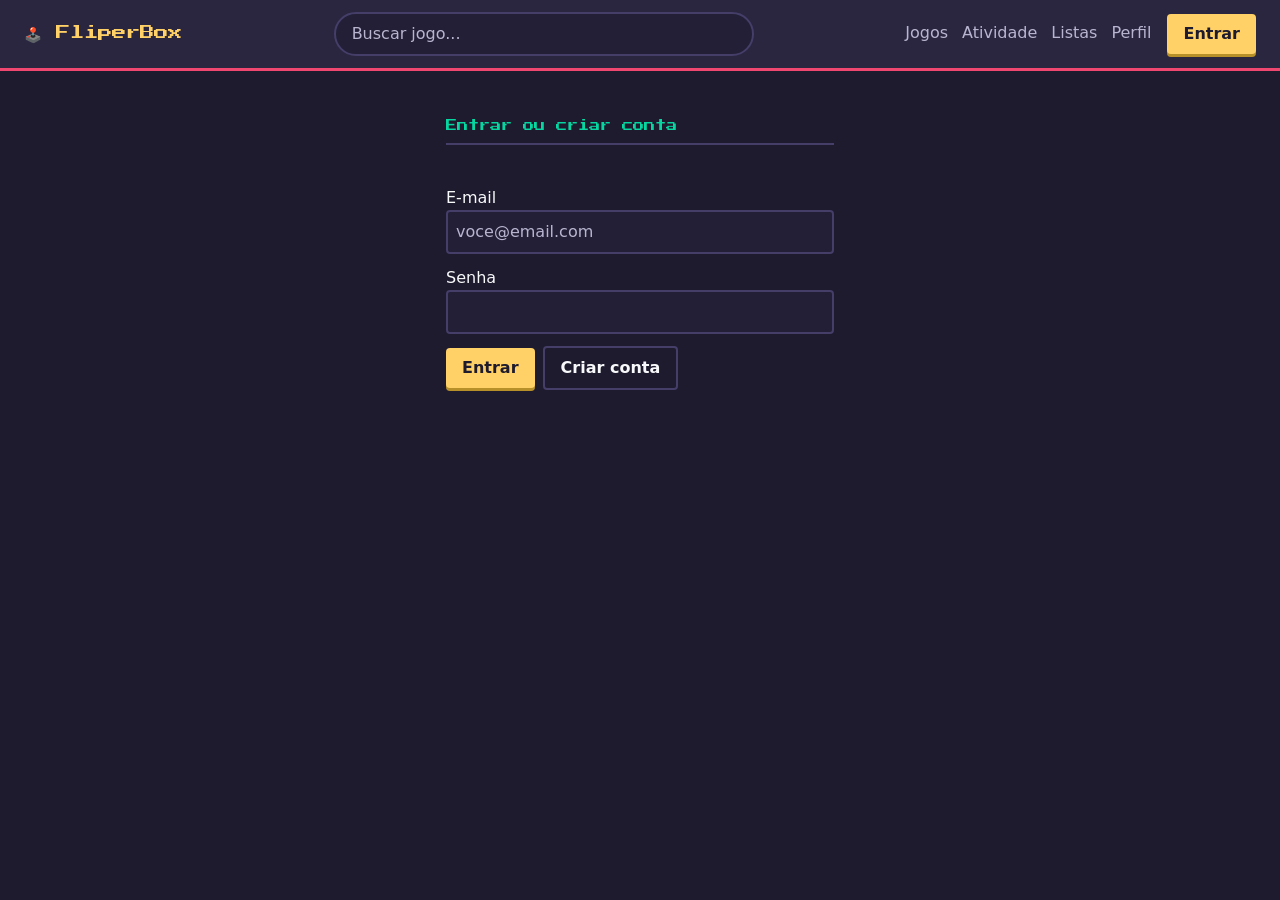
<file: lists.html>
<!DOCTYPE html>
<html lang="pt-BR">
<head>
<meta charset="UTF-8">
<meta name="viewport" content="width=device-width, initial-scale=1">
<title>FliperBox – Listas</title>
<link rel="stylesheet" href="css/style.css">
</head>
<body>
<header id="nav"></header>
<main class="wide">
    <h1 class="section-title">Minhas listas</h1>
    <form id="list-form" class="row">
    <input id="list-name" placeholder="Nome da nova lista" required maxlength="40" aria-label="Nome da nova lista">
    <button type="submit">Criar lista</button>
    </form>
    <div id="lists" class="lists-grid"></div>
</main>
<script src="js/data.js"></script>
<script src="js/store.js"></script>
<script src="js/ui.js"></script>
<script src="js/lists.js"></script>
</body>
</html>
</file>
<file: css/style.css>
@import url("https://fonts.googleapis.com/css2?family=Press+Start+2P&display=swap");

:root {
  --bg: #1E1B2E;
  --panel: #2A2640;
  --accent: #FFD166;
  --accent-2: #EF476F; 
  --hover: #06D6A0;    
  --text: #F8F9FA;
  --panel-2: #221F36; --line: #443E69; --muted: #B9B5D0;
  --pixel: "Press Start 2P", "Courier New", monospace;
}
* { box-sizing: border-box; }
body { margin: 0; background: var(--bg); color: var(--text); font-family: "Segoe UI", system-ui, sans-serif; line-height: 1.5; }
a { color: var(--hover); }
.muted { color: var(--muted); }

.topbar { display: flex; align-items: center; gap: 18px; padding: 12px 24px; background: var(--panel); border-bottom: 3px solid var(--accent-2); }
.logo { font-family: var(--pixel); font-size: .9rem; color: var(--accent); text-decoration: none; white-space: nowrap; }
.search { flex: 1; max-width: 420px; margin: 0 auto; }
.search input { border-radius: 999px; padding: 8px 16px; }
.right { display: flex; align-items: center; gap: 16px; }
.right nav { display: flex; gap: 14px; }
.right nav a { color: var(--muted); text-decoration: none; padding: 4px 0; border-bottom: 2px solid transparent; }
.right nav a:hover { color: var(--hover); }
.right nav a.active { color: var(--hover); border-bottom-color: var(--hover); }
.me { display: flex; align-items: center; gap: 8px; max-width: 200px; }
.email { overflow: hidden; text-overflow: ellipsis; white-space: nowrap; font-size: .9rem; }

.avatar { width: 32px; height: 32px; border-radius: 50%; background: var(--panel-2); border: 2px solid var(--hover); color: var(--hover); display: grid; place-items: center; flex-shrink: 0; overflow: hidden; text-decoration: none; }
.avatar img { width: 100%; height: 100%; border-radius: 50%; object-fit: cover; }
.avatar.sm { width: 22px; height: 22px; font-size: .8rem; border-width: 1px; display: inline-grid; vertical-align: middle; }
.avatar.big { width: 96px; height: 96px; font-size: 3rem; }
.avatar.huge { width: 110px; height: 110px; font-size: 3.4rem; }

main { max-width: 1000px; margin: 0 auto; padding: 20px 16px 64px; }
main.narrow { max-width: 420px; }
main.wide { max-width: 800px; }
.layout { display: grid; grid-template-columns: 1fr 280px; gap: 32px; }
.section-title { font-family: var(--pixel); font-size: .7rem; line-height: 1.6; color: var(--hover); border-bottom: 2px solid var(--line); padding-bottom: 8px; margin: 26px 0 14px; font-weight: 400; }
.empty { color: var(--muted); }
.count { float: right; color: var(--text); }

.catalog-head { display: flex; align-items: center; gap: 10px; flex-wrap: wrap; margin: 22px 0 14px; padding-bottom: 8px; border-bottom: 2px solid var(--line); }
.catalog-head .section-title { margin: 0 auto 0 0; padding: 0; border: 0; }
.catalog-head select { width: auto; padding: 4px 12px; border-radius: 999px; }
.pills { display: flex; gap: 6px; flex-wrap: wrap; }
.pill { background: var(--accent); color: var(--bg); border-radius: 999px; padding: 2px 12px; font-size: .85rem; box-shadow: none; }
.pill:hover { background: var(--hover); box-shadow: none; }

.posters { display: grid; grid-template-columns: repeat(auto-fill, minmax(130px, 1fr)); gap: 12px; }
.posters.four { grid-template-columns: repeat(4, 1fr); max-width: 560px; }
.posters.small { grid-template-columns: repeat(auto-fill, minmax(90px, 1fr)); margin-top: 12px; }
.posters .empty { grid-column: 1 / -1; }
.poster { display: block; width: 100%; aspect-ratio: 2 / 3; object-fit: cover; border-radius: 4px; background: var(--panel-2); }
.poster.fallback { display: grid; place-items: center; padding: 8px; text-align: center; font-family: var(--pixel); font-size: .55rem; line-height: 1.7; color: var(--text); background: linear-gradient(160deg, var(--accent-2), var(--panel)); }
.poster-btn { padding: 0; border: 0; background: none; border-radius: 4px; overflow: hidden; cursor: pointer; box-shadow: 0 0 0 2px transparent; transition: box-shadow .2s; }
.poster-btn .poster { transition: transform .3s ease; }
.poster-btn:hover, .poster-btn:focus-visible { background: none; box-shadow: 0 0 0 2px var(--hover); }
.poster-btn:hover .poster, .poster-btn:focus-visible .poster { transform: scale(1.07); }
.poster-btn.selected { box-shadow: 0 0 0 3px var(--accent); }
.slot-empty { aspect-ratio: 2 / 3; border: 2px dashed var(--line); border-radius: 4px; display: grid; place-items: center; color: var(--muted); }
.st { display: block; color: var(--accent-2); font-size: .75rem; letter-spacing: 1px; text-align: center; }

.feed-item, .news-card, .list-card { background: var(--panel); border: 2px solid var(--line); border-radius: 6px; }
.feed-item { display: flex; gap: 14px; padding: 12px; margin-bottom: 12px; }
.feed-item .poster { width: 72px; flex-shrink: 0; align-self: flex-start; }
.feed-item h3 { margin: 0; font-size: 1.05rem; }
.feed-item .who { margin: 2px 0; color: var(--muted); font-size: .85rem; }
.feed-item .stars { margin: 2px 0; letter-spacing: 2px; color: var(--accent-2); }
.feed-item .text { margin: 6px 0; }
.grow { flex: 1; min-width: 0; }
.badge { display: inline-block; background: var(--accent-2); color: var(--bg); font-size: .7rem; font-weight: 700; padding: 1px 8px; border-radius: 999px; }
.actions { display: flex; gap: 10px; align-items: center; margin-top: 6px; }
.act { background: none; border: 2px solid var(--line); color: var(--text); box-shadow: none; padding: 2px 10px; border-radius: 999px; font-weight: 400; }
.act:hover { background: none; border-color: var(--hover); box-shadow: none; }
.act.on { border-color: var(--accent-2); }
.comments { margin-top: 8px; border-top: 1px solid var(--line); padding-top: 8px; font-size: .9rem; }
.comments p { margin: 4px 0; }
.comment-form { display: flex; gap: 8px; margin-top: 8px; }

.tabs { display: flex; gap: 8px; margin-bottom: 14px; }
.tabs button { background: none; border: 2px solid var(--line); color: var(--text); box-shadow: none; padding: 4px 14px; }
.tabs button:hover { background: none; border-color: var(--hover); box-shadow: none; }
.tabs button.active { border-color: var(--hover); color: var(--hover); }

.news-card { padding: 10px 12px; margin-bottom: 10px; }
.news-card h3 { margin: 4px 0 2px; font-size: .95rem; }
.news-card p { margin: 0; color: var(--muted); font-size: .85rem; }

.person { display: flex; align-items: center; gap: 10px; background: var(--panel); border: 2px solid var(--line); border-radius: 6px; padding: 8px 10px; margin-bottom: 10px; }
.person div { flex: 1; min-width: 0; }
.person small { display: block; }
.person button { padding: 4px 12px; }

.lists-grid { display: grid; grid-template-columns: repeat(auto-fill, minmax(250px, 1fr)); gap: 14px; margin-top: 16px; }
.list-card { padding: 14px; }
.list-card h3 { margin: 10px 0 0; font-size: 1.05rem; }
.list-card p { margin: 0 0 8px; }
.mosaic { display: flex; padding: 4px 0; }
.mosaic span { position: relative; width: 70px; margin-left: -20px; border-radius: 4px; box-shadow: 0 0 0 2px var(--panel), 4px 0 10px rgba(0, 0, 0, .4); }
.mosaic span:first-child { margin-left: 0; }
.slot-empty.mini { width: 70px; font-size: .75rem; }
.list-games { list-style: none; padding: 0; margin: 10px 0; font-size: .9rem; }
.list-games li { display: flex; justify-content: space-between; gap: 8px; padding: 3px 0; border-bottom: 1px solid var(--line); }

.p-head { display: flex; gap: 20px; align-items: flex-start; flex-wrap: wrap; margin-top: 16px; }
.avatar-wrap { position: relative; }
.avatar-edit { position: absolute; right: -2px; bottom: -2px; width: 30px; height: 30px; border-radius: 50%; padding: 0; font-size: .9rem; box-shadow: none; border: 2px solid var(--bg); }
.p-info { flex: 1; min-width: 200px; }
.p-info h1 { margin: 0; font-size: 1.6rem; display: flex; align-items: center; gap: 12px; flex-wrap: wrap; }
.p-info p { margin: 6px 0; }
button.small { padding: 3px 10px; font-size: .7rem; letter-spacing: .08em; }
.p-counters { display: flex; list-style: none; padding: 0; margin: 0 0 0 auto; }
.p-counters li { display: flex; flex-direction: column; align-items: center; padding: 0 16px; border-left: 1px solid var(--line); }
.p-counters li:first-child { border-left: 0; }
.p-counters strong { font-size: 1.5rem; color: var(--accent); }
.p-counters span { font-size: .65rem; letter-spacing: .1em; color: var(--muted); }
.counters { display: flex; gap: 18px; list-style: none; padding: 0; margin: 8px 0 0; }
.counters strong { color: var(--accent); }
.profile-head { display: flex; gap: 20px; align-items: center; flex-wrap: wrap; margin-top: 20px; }
.profile-head h1 { margin: 0; }

.subtabs { display: flex; gap: 22px; overflow-x: auto; border-bottom: 2px solid var(--line); margin-top: 18px; }
.subtabs button { background: none; box-shadow: none; color: var(--muted); border-radius: 0; padding: 10px 0; font-weight: 600; border-bottom: 3px solid transparent; margin-bottom: -2px; white-space: nowrap; }
.subtabs button:hover { background: none; box-shadow: none; color: var(--hover); }
.subtabs button.active { color: var(--hover); border-bottom-color: var(--hover); }
.p-layout { display: grid; grid-template-columns: 1fr 240px; gap: 32px; }

.ratings { background: var(--panel); border: 2px solid var(--line); border-radius: 6px; padding: 14px; max-width: 420px; }
.ratings-head { display: flex; justify-content: space-between; align-items: baseline; margin-bottom: 10px; color: var(--muted); font-size: .85rem; }
.avg strong { font-size: 1.6rem; color: var(--accent); margin-right: 6px; }
.hist { display: flex; gap: 8px; height: 140px; }
.bar { flex: 1; display: flex; flex-direction: column; align-items: center; height: 100%; }
.bar span { font-size: .8rem; }
.bar small { color: var(--muted); }
.col { flex: 1; width: 100%; display: flex; align-items: flex-end; }
.col i { width: 100%; min-height: 2px; background: var(--accent-2); border-radius: 3px 3px 0 0; transition: height .4s; }

.recent { display: flex; gap: 10px; overflow-x: auto; padding-bottom: 6px; }
.mini { width: 96px; flex-shrink: 0; }
.table-wrap { overflow-x: auto; }
.diary { width: 100%; border-collapse: collapse; }
.diary th { font-size: .7rem; letter-spacing: .1em; color: var(--muted); text-align: left; border-bottom: 2px solid var(--line); padding: 6px; }
.diary td { padding: 8px 6px; border-bottom: 1px solid var(--line); vertical-align: middle; }
.diary .poster { width: 40px; }
.d-game { display: flex; align-items: center; gap: 10px; }
.diary .st { display: inline; font-size: .9rem; }
.side-grid { display: grid; grid-template-columns: repeat(3, 1fr); gap: 6px; }

dialog { background: var(--panel); color: var(--text); border: 2px solid var(--accent); border-radius: 8px; padding: 0; width: min(640px, 94vw); }
dialog::backdrop { background: rgba(12, 10, 22, .85); }
.dlg-body { display: grid; grid-template-columns: 170px 1fr; gap: 20px; padding: 22px; position: relative; }
.dlg-body h2 { margin: 0 24px 0 0; }
.edit-body { padding: 22px; position: relative; }
.edit-body h2 { margin: 0 24px 12px 0; }
.close { position: absolute; top: 8px; right: 12px; font-size: 1.6rem; color: var(--muted); padding: 0; background: none; box-shadow: none; }
.close:hover { background: none; color: var(--hover); box-shadow: none; }
.star-pick { display: flex; gap: 4px; margin: 12px 0; }
.star-pick button { background: none; box-shadow: none; font-size: 2rem; padding: 0 2px; color: var(--line); line-height: 1; }
.star-pick button:hover { background: none; box-shadow: none; color: var(--hover); }
.star-pick button.on { color: var(--accent-2); }
.msg { min-height: 1.3em; color: var(--accent); margin: 6px 0; }
.presets { display: flex; flex-wrap: wrap; gap: 8px; margin: 10px 0; }
.presets button { font-size: 1.4rem; padding: 4px 10px; }
.presets button.selected { border-color: var(--accent); }

button, .btn { display: inline-block; background: var(--accent); color: var(--bg); border: 0; border-radius: 4px; padding: 8px 16px; cursor: pointer; font: inherit; font-weight: 700; text-decoration: none; box-shadow: 0 3px 0 #b8902a; }
button:hover, .btn:hover { background: var(--hover); box-shadow: 0 3px 0 #04926f; }
button.ghost { background: transparent; color: var(--text); border: 2px solid var(--line); box-shadow: none; }
button.ghost:hover { background: transparent; border-color: var(--hover); box-shadow: none; }
button.link-danger { background: none; color: var(--hover); padding: 0; font-weight: 400; font-size: .85rem; text-decoration: underline; box-shadow: none; }
button.link-danger:hover { background: none; box-shadow: none; color: var(--accent-2); }
input, select, textarea { width: 100%; padding: 8px; background: var(--panel-2); color: var(--text); border: 2px solid var(--line); border-radius: 4px; font: inherit; }
input::placeholder, textarea::placeholder { color: var(--muted); }
input:focus, select:focus, textarea:focus { border-color: var(--hover); outline: none; }
label { display: block; margin-bottom: 12px; }
.row { display: flex; gap: 8px; align-items: center; }
button:focus-visible, summary:focus-visible, a:focus-visible { outline: 2px solid var(--hover); outline-offset: 2px; }
details { margin-top: 12px; }
summary { cursor: pointer; color: var(--muted); }

@media (max-width: 900px) {
  .topbar { flex-wrap: wrap; padding: 10px 16px; }
  .search { order: 3; flex-basis: 100%; max-width: none; margin: 0; }
  .right { margin-left: auto; }
}
@media (max-width: 760px) {
  .layout, .dlg-body, .p-layout { grid-template-columns: 1fr; }
  .dlg-poster { max-width: 140px; }
  .posters.four { grid-template-columns: repeat(2, 1fr); }
  .p-counters { margin-left: 0; width: 100%; }
  .p-counters li:first-child { padding-left: 0; }
}
@media (max-width: 600px) { .email { display: none; } }
@media (prefers-reduced-motion: reduce) { .poster-btn .poster, .col i { transition: none; } }
</file>
